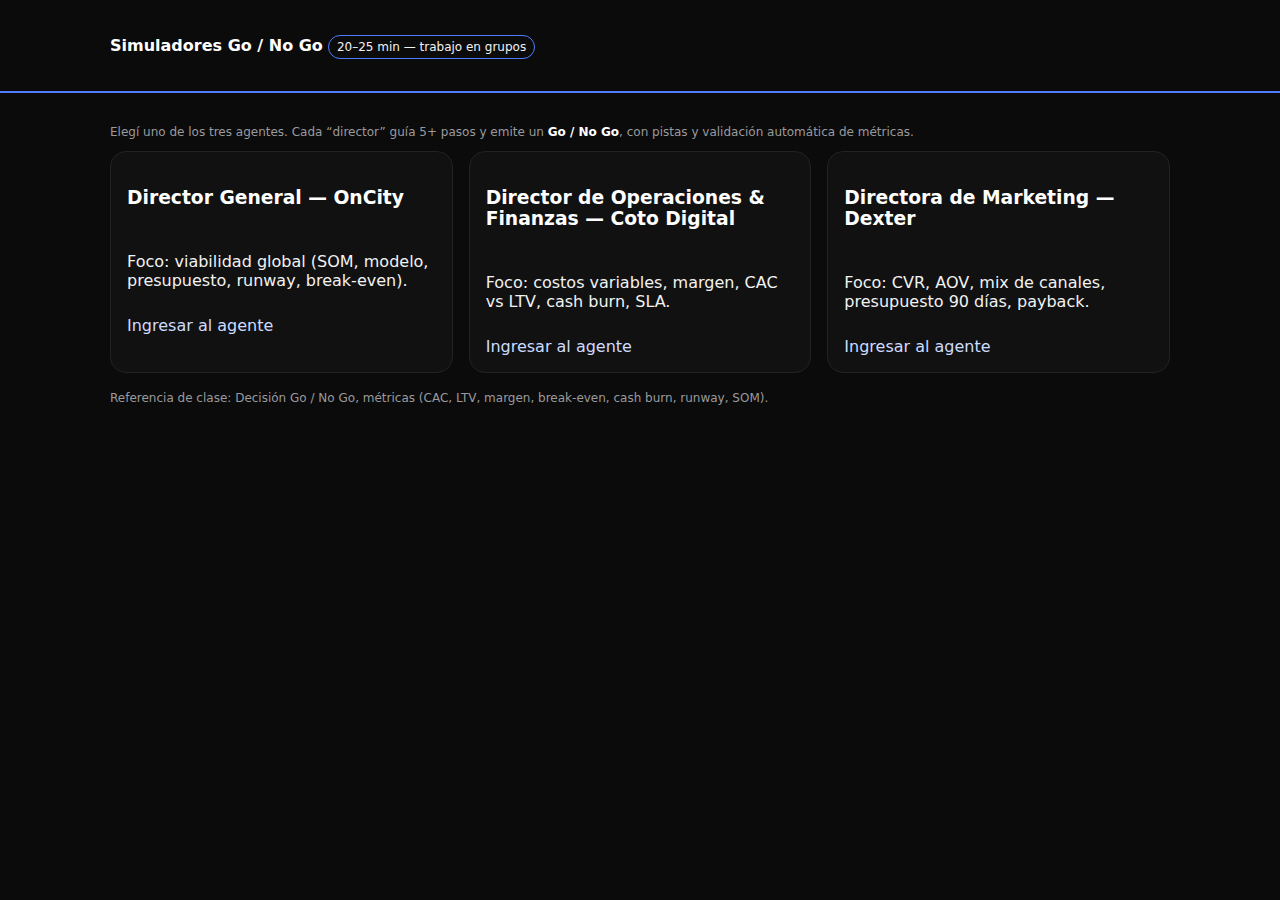
<file: index.html>
<!doctype html>
<html lang="es">
<head>
  <meta charset="utf-8">
  <title>Simuladores Go / No Go — Hub</title>
  <meta name="viewport" content="width=device-width, initial-scale=1" />
  <link rel="stylesheet" href="./style.css">
</head>
<body>
<header>
  <div class="container">
    <strong>Simuladores Go / No Go</strong>
    <span class="badge">20–25 min — trabajo en grupos</span>
  </div>
</header>
<main class="container">
  <p class="small">Elegí uno de los tres agentes. Cada “director” guía 5+ pasos y emite un <strong>Go / No Go</strong>, con pistas y validación automática de métricas.</p>
  <div class="grid cards">
    <div class="card">
      <h3>Director General — OnCity</h3>
      <p>Foco: viabilidad global (SOM, modelo, presupuesto, runway, break-even).</p>
      <a href="./agent.html?scenario=oncity">Ingresar al agente</a>
    </div>
    <div class="card">
      <h3>Director de Operaciones & Finanzas — Coto Digital</h3>
      <p>Foco: costos variables, margen, CAC vs LTV, cash burn, SLA.</p>
      <a href="./agent.html?scenario=coto">Ingresar al agente</a>
    </div>
    <div class="card">
      <h3>Directora de Marketing — Dexter</h3>
      <p>Foco: CVR, AOV, mix de canales, presupuesto 90 días, payback.</p>
      <a href="./agent.html?scenario=dexter">Ingresar al agente</a>
    </div>
  </div>
  <p class="small" style="margin-top:18px">Referencia de clase: Decisión Go / No Go, métricas (CAC, LTV, margen, break-even, cash burn, runway, SOM).</p>
</main>
<script src="./hub.js"></script>
</body>
</html>
</file>
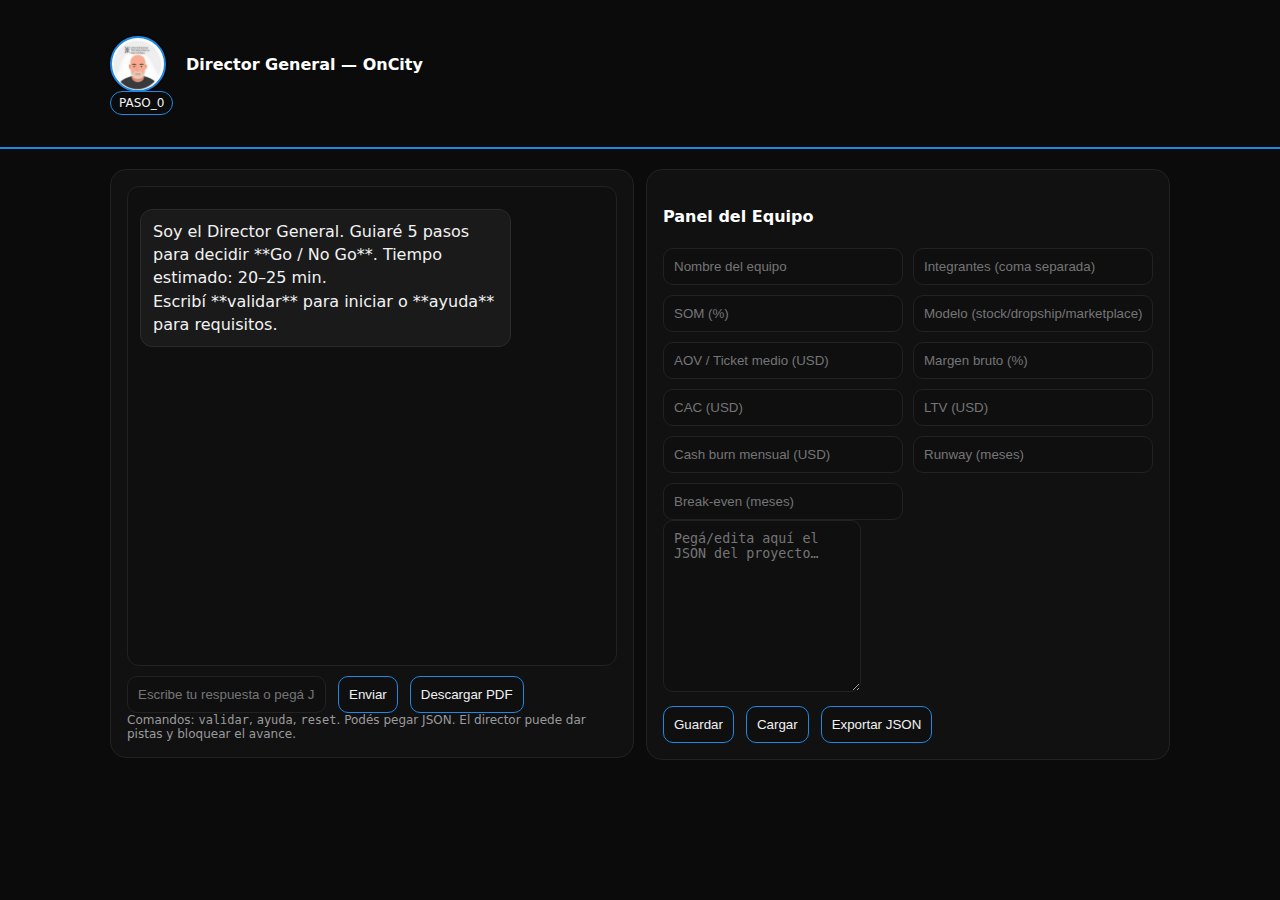
<file: agent.html>
<!doctype html>
<html lang="es">
<head>
  <meta charset="utf-8">
  <title>Agente — Simulador Go / No Go</title>
  <meta name="viewport" content="width=device-width, initial-scale=1" />
  <link rel="stylesheet" href="./style.css">
</head>
<body>
<header>
  <div class="container">
    <div class="title-row">
      <span class="avatar" id="agentAvatar" title="Director"></span>
      <strong id="agentTitle">Agente</strong>
    </div>
    <span class="badge" id="stepBadge">PASO_0</span>
  </div>
</header>

<main class="container">
  <div class="row">
    <div class="col">
      <div class="panel">
        <div id="chat" aria-live="polite"></div>
        <div class="row" style="margin-top:10px">
          <input id="msg" placeholder="Escribe tu respuesta o pegá JSON…" onkeydown="if(event.key==='Enter')send()">
          <button id="sendBtn" onclick="send()">Enviar</button>
          <button id="pdfBtn" onclick="descargarPDF()">Descargar PDF</button>
        </div>
        <div class="small">Comandos: <code>validar</code>, <code>ayuda</code>, <code>reset</code>. Podés pegar JSON. El director puede dar pistas y bloquear el avance.</div>
      </div>
    </div>
    <div class="col">
      <div class="panel">
        <h4>Panel del Equipo</h4>
        <div class="kpi">
          <input id="equipo" placeholder="Nombre del equipo">
          <input id="integrantes" placeholder="Integrantes (coma separada)">
          <input id="som" placeholder="SOM (%)">
          <input id="modelo" placeholder="Modelo (stock/dropship/marketplace)">
          <input id="aov" placeholder="AOV / Ticket medio (USD)">
          <input id="margen" placeholder="Margen bruto (%)">
          <input id="cac" placeholder="CAC (USD)">
          <input id="ltv" placeholder="LTV (USD)">
          <input id="burn" placeholder="Cash burn mensual (USD)">
          <input id="runway" placeholder="Runway (meses)">
          <input id="breakeven" placeholder="Break-even (meses)">
        </div>
        <textarea id="json" rows="10" spellcheck="false" placeholder='Pegá/edita aquí el JSON del proyecto…'></textarea>
        <div class="row" style="margin-top:10px">
          <button onclick="guardar()">Guardar</button>
          <button onclick="cargar()">Cargar</button>
          <button onclick="exportar()">Exportar JSON</button>
        </div>
      </div>
    </div>
  </div>
</main>

<script src="./agent.js"></script>
</body>
</html>
</file>
<file: style.css>
/* Themed dark UI with per-scenario brand color and avatars */
:root{
  --bg:#0b0b0c; --panel:#111; --border:#222; --muted:#9a9a9c;
  --bot:#1a1a1b; --user:#1f3a5c; --brand:#4f7cff; --link:#cddcff;
}
*{box-sizing:border-box}
body{margin:0;font-family:system-ui,Arial,sans-serif;background:var(--bg);color:#f2f2f2}
a{color:var(--link);text-decoration:none}
header{position:sticky;top:0;background:var(--bg);border-bottom:2px solid var(--brand);padding:16px 20px}
.container{max-width:1100px;margin:0 auto;padding:20px}
.grid{display:grid;gap:16px}
.cards{grid-template-columns:repeat(3,minmax(240px,1fr))}
@media(max-width:900px){.cards{grid-template-columns:1fr}}
.card{background:var(--panel);border:1px solid var(--border);border-radius:16px;padding:16px;display:flex;flex-direction:column;gap:10px}
.badge{font-size:12px;padding:4px 8px;border:1px solid var(--brand);border-radius:999px}
.row{display:flex;gap:12px;flex-wrap:wrap}
.col{flex:1;min-width:320px}
.panel{background:var(--panel);border:1px solid var(--border);border-radius:16px;padding:16px}
#chat{height:480px;overflow:auto;background:#0f0f10;border:1px solid var(--border);border-radius:12px;padding:12px}
.msg{margin:10px 0;max-width:80%;line-height:1.45}
.user{text-align:right;margin-left:auto}
.bubble{display:inline-block;padding:10px 12px;border-radius:12px;white-space:pre-wrap}
.bubble.bot{background:var(--bot);border:1px solid #2a2a2b}
.bubble.user{background:var(--user)}
.small{font-size:12px;color:var(--muted)}
input,textarea,button,select{background:#0f0f10;color:#f2f2f2;border:1px solid var(--border);border-radius:10px;padding:10px}
button{cursor:pointer;border:1px solid var(--brand)}
.kpi{display:grid;grid-template-columns:1fr 1fr;gap:10px}
@media(max-width:800px){.kpi{grid-template-columns:1fr}}

/* Avatar circle */
.avatar{
  width:56px;height:56px;border-radius:50%;
  background-image: var(--avatar-url);
  background-size: 400% auto; /* sprite of 4 faces */
  background-position: var(--avatar-pos, 0% 50%);
  border:2px solid var(--brand);
  box-shadow:0 0 0 2px rgba(0,0,0,.3);
  display:inline-block;margin-right:10px;vertical-align:middle;
}
.title-row{display:flex;align-items:center;gap:10px}
h3,h4,strong{color:#fff}
</file>
